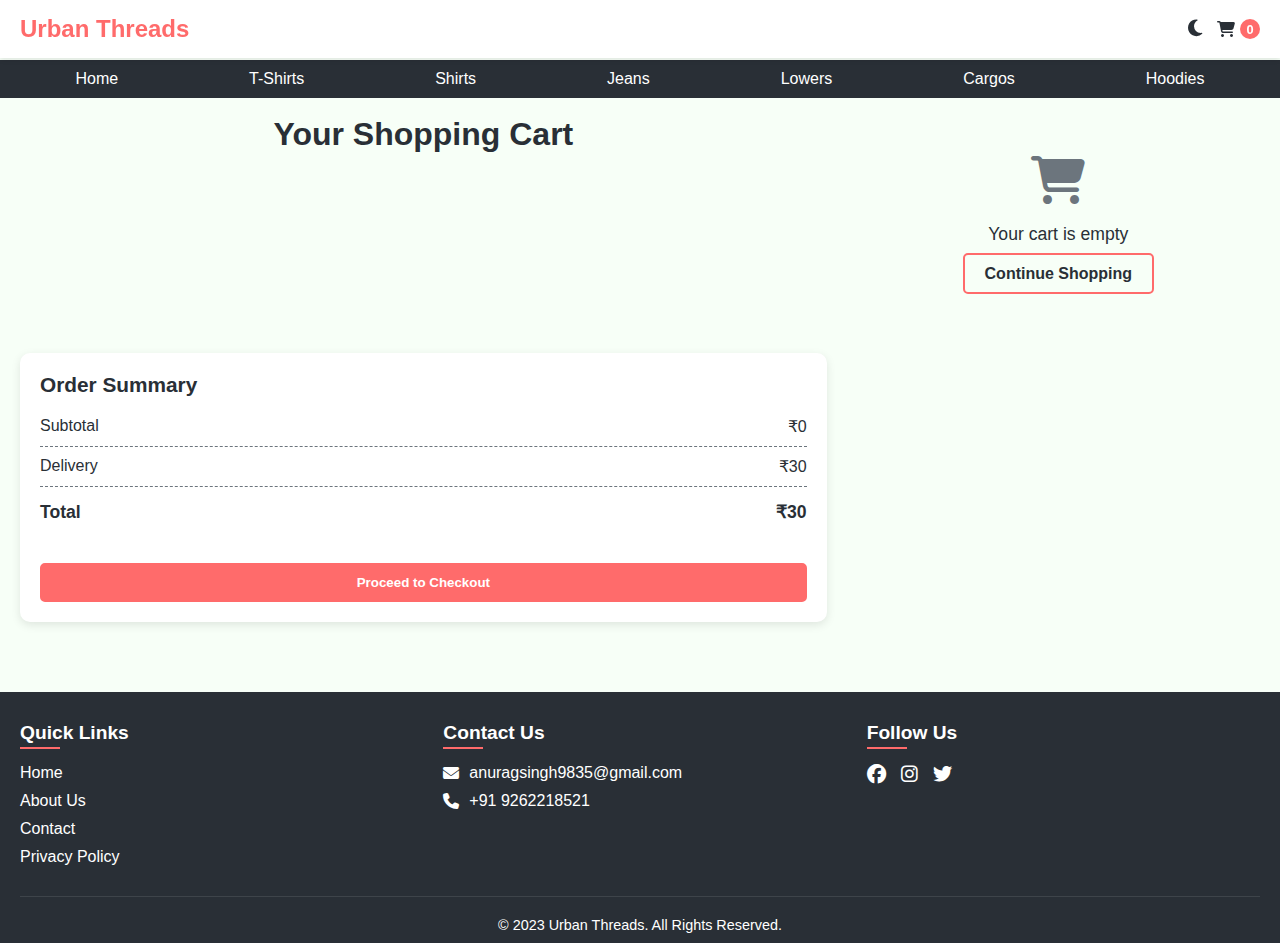
<file: cart.html>
<!DOCTYPE html>
<html lang="en">
<head>
    <meta charset="UTF-8">
    <meta name="viewport" content="width=device-width, initial-scale=1.0">
    <title>Your Cart | Urban Threads</title>
    <link rel="stylesheet" href="style.css">
    <link rel="stylesheet" href="https://cdnjs.cloudflare.com/ajax/libs/font-awesome/6.4.0/css/all.min.css">
</head>
<body>
    <header>
        <div class="logo">
            <h1>Urban Threads</h1>
        </div>
        <div class="header-icons">
            <button id="darkModeToggle"><i class="fas fa-moon"></i></button>
            <a href="cart.html"><i class="fas fa-shopping-cart"></i> <span id="cart-count">0</span></a>
        </div>
    </header>

    <nav>
        <ul>
            <li><a href="index.html">Home</a></li>
            <li><a href="#">T-Shirts</a></li>
            <li><a href="#">Shirts</a></li>
            <li><a href="#">Jeans</a></li>
            <li><a href="#">Lowers</a></li>
            <li><a href="#">Cargos</a></li>
            <li><a href="#">Hoodies</a></li>
        </ul>
    </nav>

    <main class="cart-container">
        <h1>Your Shopping Cart</h1>
        
        <div class="cart-items" id="cart-items">
            <!-- Cart items will be loaded here via JavaScript -->
            <div class="empty-cart">
                <i class="fas fa-shopping-cart"></i>
                <p>Your cart is empty</p>
                <a href="index.html" class="btn">Continue Shopping</a>
            </div>
        </div>
        
        <div class="cart-summary">
            <h2>Order Summary</h2>
            <div class="summary-item">
                <span>Subtotal</span>
                <span id="subtotal">₹0</span>
            </div>
            <div class="summary-item">
                <span>Delivery</span>
                <span id="delivery">₹30</span>
            </div>
            <div class="summary-item total">
                <span>Total</span>
                <span id="total">₹30</span>
            </div>
            <button class="btn btn-primary" id="checkout-btn">Proceed to Checkout</button>
        </div>
    </main>

    <footer>
        <div class="footer-content">
            <div class="footer-section">
                <h3>Quick Links</h3>
                <ul>
                    <li><a href="index.html">Home</a></li>
                    <li><a href="#">About Us</a></li>
                    <li><a href="#">Contact</a></li>
                    <li><a href="#">Privacy Policy</a></li>
                </ul>
            </div>
            <div class="footer-section">
                <h3>Contact Us</h3>
                <p><i class="fas fa-envelope"></i> anuragsingh9835@gmail.com</p>
                <p><i class="fas fa-phone"></i> +91 9262218521</p>
            </div>
            <div class="footer-section">
                <h3>Follow Us</h3>
                <div class="social-icons">
                    <a href="#"><i class="fab fa-facebook"></i></a>
                    <a href="#"><i class="fab fa-instagram"></i></a>
                    <a href="#"><i class="fab fa-twitter"></i></a>
                </div>
            </div>
        </div>
        <div class="footer-bottom">
            <p>&copy; 2023 Urban Threads. All Rights Reserved.</p>
        </div>
    </footer>

    <script src="script.js"></script>
</body>
</html>
</file>
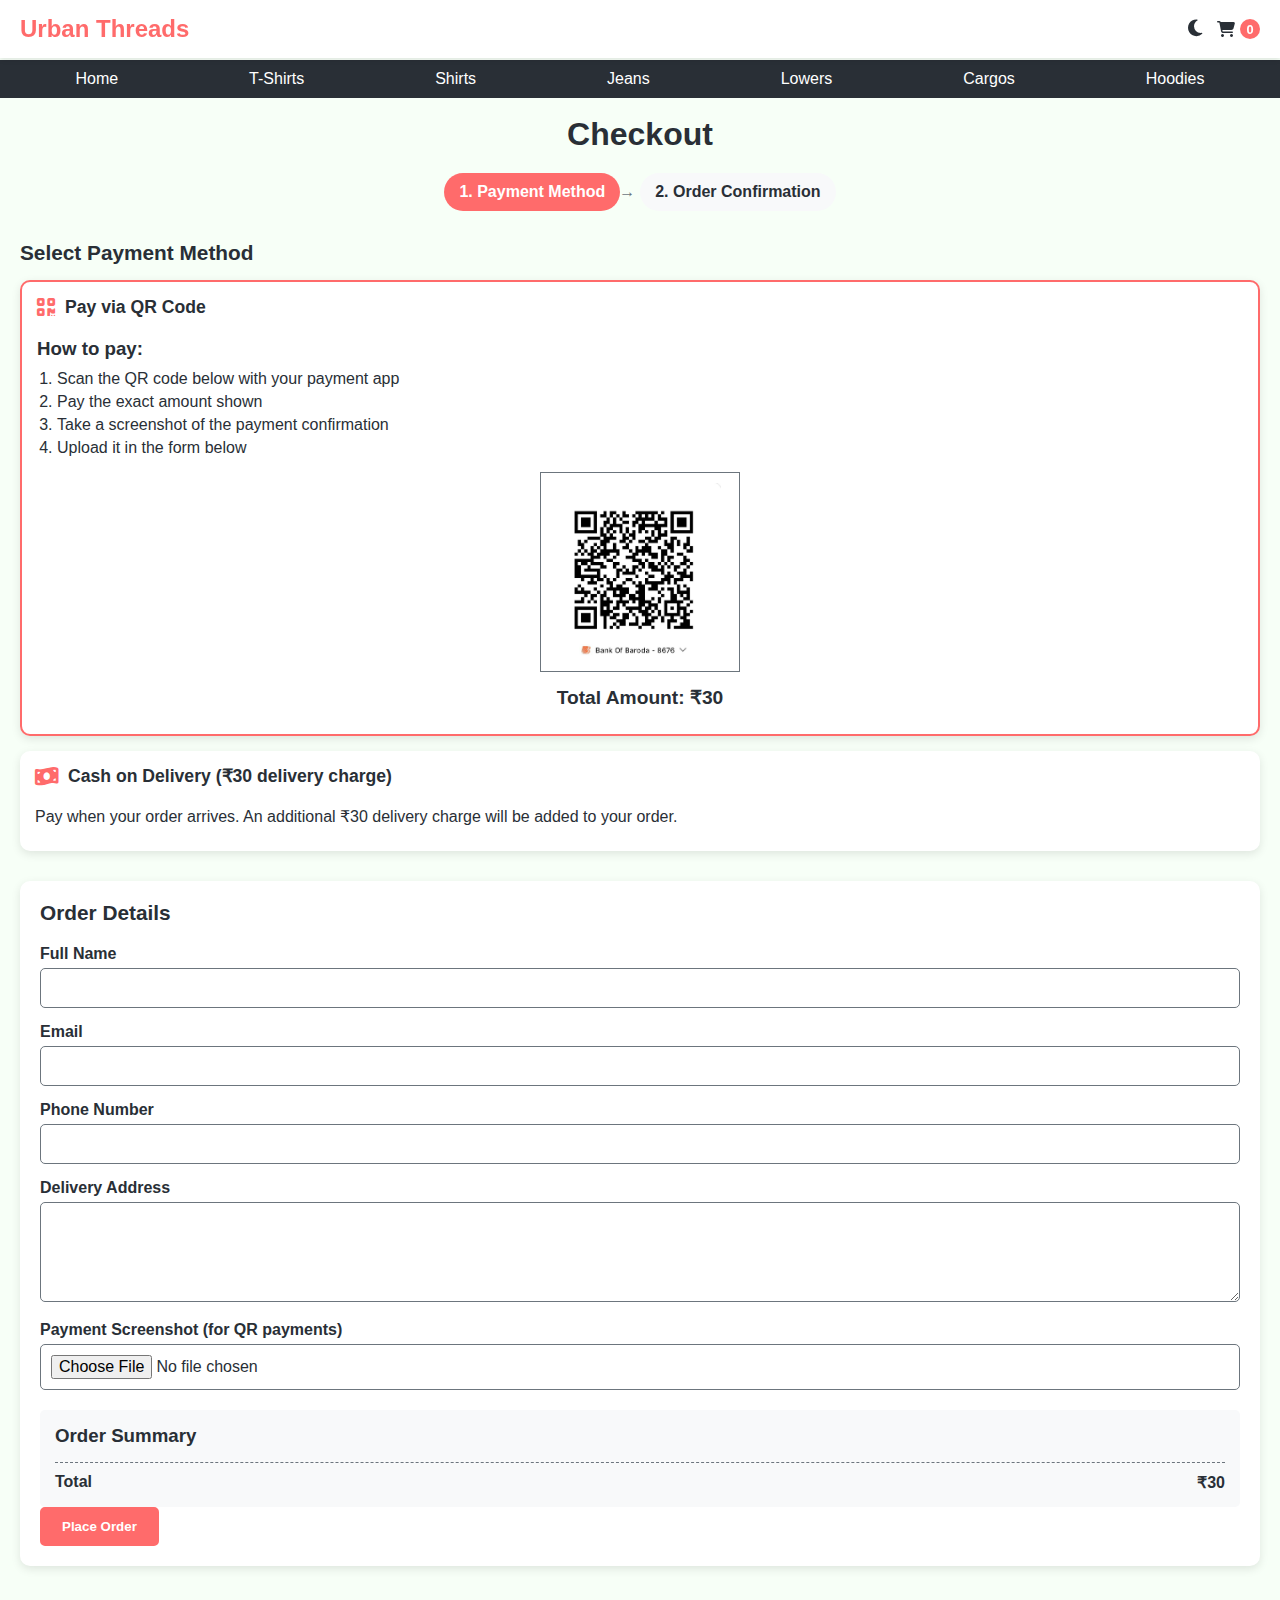
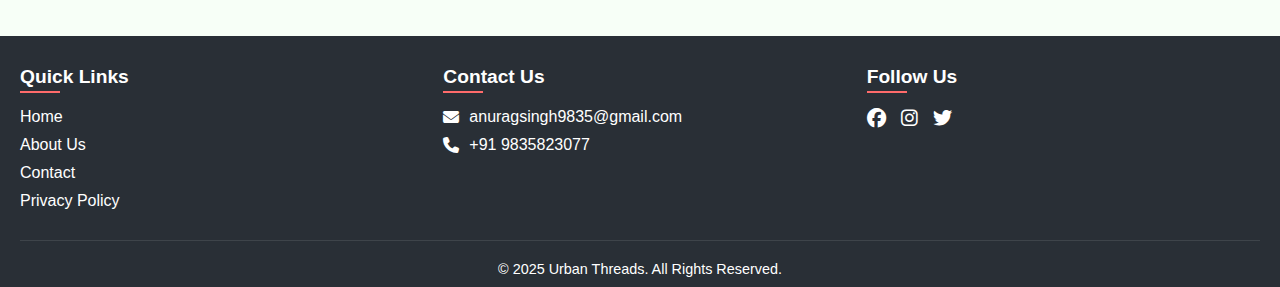
<file: checkout.html>
<!DOCTYPE html>
<html lang="en">
<head>
    <meta charset="UTF-8">
    <meta name="viewport" content="width=device-width, initial-scale=1.0">
    <title>Checkout | Urban Threads</title>
    <link rel="stylesheet" href="style.css">
    <link rel="stylesheet" href="https://cdnjs.cloudflare.com/ajax/libs/font-awesome/6.4.0/css/all.min.css">
</head>
<body>
    <header>
        <div class="logo">
            <h1>Urban Threads</h1>
        </div>
        <div class="header-icons">
            <button id="darkModeToggle"><i class="fas fa-moon"></i></button>
            <a href="cart.html"><i class="fas fa-shopping-cart"></i> <span id="cart-count">0</span></a>
        </div>
    </header>

    <nav>
        <ul>
            <li><a href="index.html">Home</a></li>
            <li><a href="#">T-Shirts</a></li>
            <li><a href="#">Shirts</a></li>
            <li><a href="#">Jeans</a></li>
            <li><a href="#">Lowers</a></li>
            <li><a href="#">Cargos</a></li>
            <li><a href="#">Hoodies</a></li>
        </ul>
    </nav>

    <main class="checkout-container">
        <h1>Checkout</h1>
        
        <div class="checkout-steps">
            <div class="step active">1. Payment Method</div>
            <div class="step">2. Order Confirmation</div>
        </div>
        
        <div class="payment-methods">
            <h2>Select Payment Method</h2>
            
            <div class="payment-option active" id="qr-payment">
                <input type="radio" name="payment" id="qr" checked>
                <label for="qr">
                    <i class="fas fa-qrcode"></i>
                    <span>Pay via QR Code</span>
                </label>
                
                <div class="qr-instructions">
                    <h3>How to pay:</h3>
                    <ol>
                        <li>Scan the QR code below with your payment app</li>
                        <li>Pay the exact amount shown</li>
                        <li>Take a screenshot of the payment confirmation</li>
                        <li>Upload it in the form below</li>
                    </ol>
                    
                    <div class="qr-code-container">
                        <img src="myqr.jpg" alt="Payment QR Code">
                        <p>Total Amount: <span id="checkout-total">₹530</span></p>
                    </div>
                </div>
            </div>
            
            <div class="payment-option" id="cod-payment">
                <input type="radio" name="payment" id="cod">
                <label for="cod">
                    <i class="fas fa-money-bill-wave"></i>
                    <span>Cash on Delivery (₹30 delivery charge)</span>
                </label>
                
                <div class="cod-instructions">
                    <p>Pay when your order arrives. An additional ₹30 delivery charge will be added to your order.</p>
                </div>
            </div>
        </div>
        
        <form id="order-form" class="checkout-form">
            <h2>Order Details</h2>
            
            <div class="form-group">
                <label for="name">Full Name</label>
                <input type="text" id="name" name="name" required>
            </div>
            
            <div class="form-group">
                <label for="email">Email</label>
                <input type="email" id="email" name="email" required>
            </div>
            
            <div class="form-group">
                <label for="phone">Phone Number</label>
                <input type="tel" id="phone" name="phone" required>
            </div>
            
            <div class="form-group">
                <label for="address">Delivery Address</label>
                <textarea id="address" name="address" rows="4" required></textarea>
            </div>
            
            <div class="form-group" id="screenshot-upload">
                <label for="screenshot">Payment Screenshot (for QR payments)</label>
                <input type="file" id="screenshot" name="screenshot" accept="image/*">
            </div>
            
            <div class="order-summary">
                <h3>Order Summary</h3>
                <div id="checkout-items">
                    <!-- Order items will be loaded here via JavaScript -->
                </div>
                <div class="summary-total">
                    <span>Total</span>
                    <span id="final-total">₹530</span>
                </div>
            </div>
            
            <button type="submit" class="btn btn-primary">Place Order</button>
        </form>
    </main>

    <footer>
        <div class="footer-content">
            <div class="footer-section">
                <h3>Quick Links</h3>
                <ul>
                    <li><a href="index.html">Home</a></li>
                    <li><a href="#">About Us</a></li>
                    <li><a href="#">Contact</a></li>
                    <li><a href="#">Privacy Policy</a></li>
                </ul>
            </div>
            <div class="footer-section">
                <h3>Contact Us</h3>
                <p><i class="fas fa-envelope"></i> anuragsingh9835@gmail.com</p>
                <p><i class="fas fa-phone"></i> +91 9835823077</p>
            </div>
            <div class="footer-section">
                <h3>Follow Us</h3>
                <div class="social-icons">
                    <a href="#"><i class="fab fa-facebook"></i></a>
                    <a href="#"><i class="fab fa-instagram"></i></a>
                    <a href="#"><i class="fab fa-twitter"></i></a>
                </div>
            </div>
        </div>
        <div class="footer-bottom">
            <p>&copy; 2025 Urban Threads. All Rights Reserved.</p>
        </div>
    </footer>

    <script src="script.js"></script>
</body>

</html>
</file>
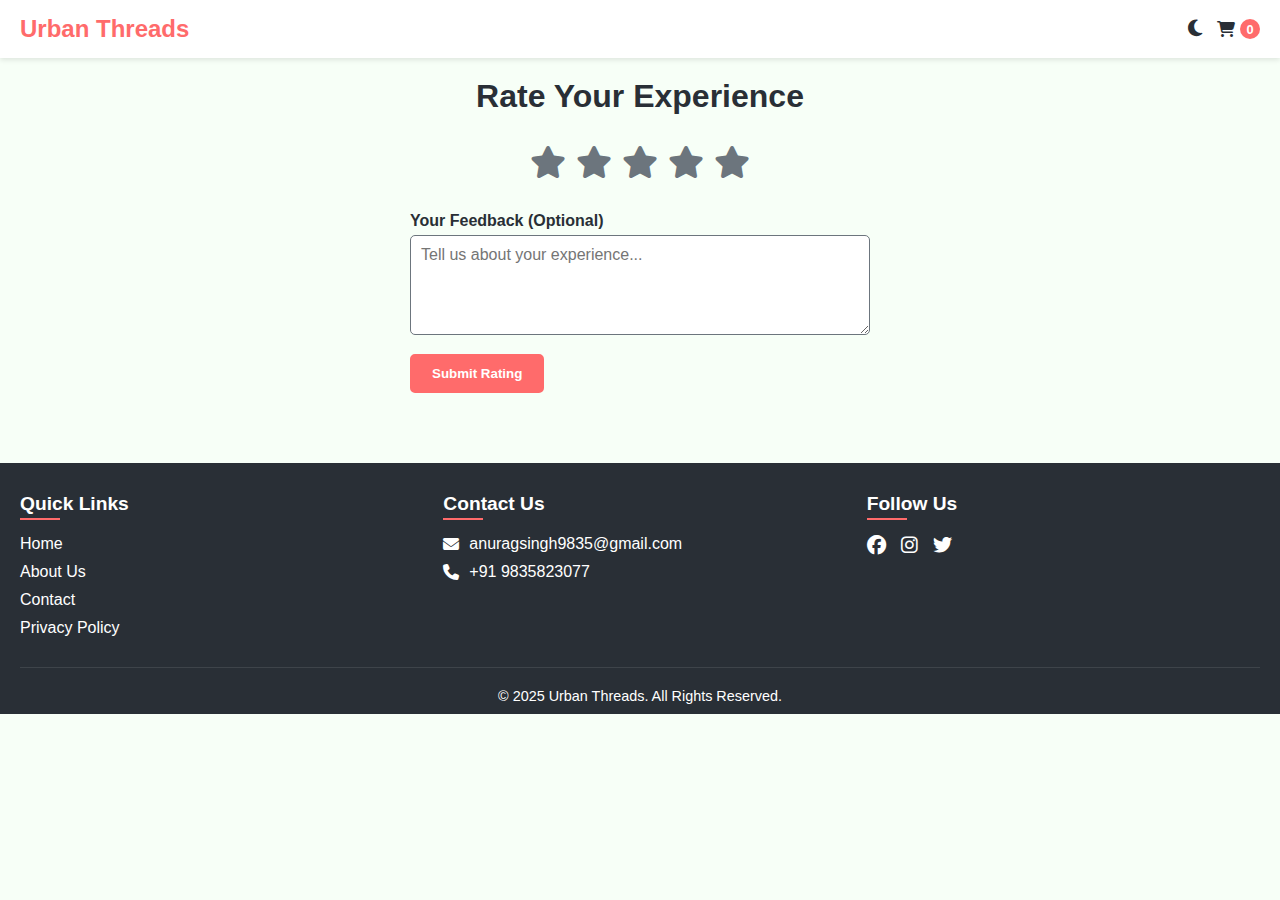
<file: rate.html>
<!DOCTYPE html>
<html lang="en">
<head>
    <meta charset="UTF-8">
    <meta name="viewport" content="width=device-width, initial-scale=1.0">
    <title>Rate Us | Urban Threads</title>
    <link rel="stylesheet" href="style.css">
    <link rel="stylesheet" href="https://cdnjs.cloudflare.com/ajax/libs/font-awesome/6.4.0/css/all.min.css">
</head>
<body>
    <header>
        <div class="logo">
            <h1>Urban Threads</h1>
        </div>
        <div class="header-icons">
            <button id="darkModeToggle"><i class="fas fa-moon"></i></button>
            <a href="cart.html"><i class="fas fa-shopping-cart"></i> <span id="cart-count">0</span></a>
        </div>
    </header>

    <main class="rate-container">
        <h1>Rate Your Experience</h1>
        
        <form id="rating-form">
            <div class="rating-stars">
                <input type="radio" id="star5" name="rating" value="5">
                <label for="star5"><i class="fas fa-star"></i></label>
                
                <input type="radio" id="star4" name="rating" value="4">
                <label for="star4"><i class="fas fa-star"></i></label>
                
                <input type="radio" id="star3" name="rating" value="3">
                <label for="star3"><i class="fas fa-star"></i></label>
                
                <input type="radio" id="star2" name="rating" value="2">
                <label for="star2"><i class="fas fa-star"></i></label>
                
                <input type="radio" id="star1" name="rating" value="1">
                <label for="star1"><i class="fas fa-star"></i></label>
            </div>
            
            <div class="form-group">
                <label for="feedback">Your Feedback (Optional)</label>
                <textarea id="feedback" name="feedback" rows="4" placeholder="Tell us about your experience..."></textarea>
            </div>
            
            <button type="submit" class="btn btn-primary">Submit Rating</button>
        </form>
        
        <div class="thank-you-message" id="thank-you" style="display: none;">
            <i class="fas fa-heart"></i>
            <h2>Thank You!</h2>
            <p>We appreciate your feedback. It helps us improve our services.</p>
            <a href="index.html" class="btn">Back to Shopping</a>
        </div>
    </main>

    <footer>
        <div class="footer-content">
            <div class="footer-section">
                <h3>Quick Links</h3>
                <ul>
                    <li><a href="index.html">Home</a></li>
                    <li><a href="#">About Us</a></li>
                    <li><a href="#">Contact</a></li>
                    <li><a href="#">Privacy Policy</a></li>
                </ul>
            </div>
            <div class="footer-section">
                <h3>Contact Us</h3>
                <p><i class="fas fa-envelope"></i> anuragsingh9835@gmail.com</p>
                <p><i class="fas fa-phone"></i> +91 9835823077</p>
            </div>
            <div class="footer-section">
                <h3>Follow Us</h3>
                <div class="social-icons">
                    <a href="#"><i class="fab fa-facebook"></i></a>
                    <a href="#"><i class="fab fa-instagram"></i></a>
                    <a href="#"><i class="fab fa-twitter"></i></a>
                </div>
            </div>
        </div>
        <div class="footer-bottom">
            <p>&copy; 2025 Urban Threads. All Rights Reserved.</p>
        </div>
    </footer>

    <script src="script.js"></script>
</body>
</html>
</file>
<file: style.css>
/* Base Styles */
:root {
    --primary-color: #ff6b6b;
    --secondary-color: #4ecdc4;
    --dark-color: #292f36;
    --light-color: #f7fff7;
    --accent-color: #ff9f1c;
    --gray-color: #6c757d;
    --light-gray: #f8f9fa;
    --dark-mode-bg: #121212;
    --dark-mode-text: #e0e0e0;
    --dark-mode-card: #1e1e1e;
}

* {
    margin: 0;
    padding: 0;
    box-sizing: border-box;
    font-family: 'Segoe UI', Tahoma, Geneva, Verdana, sans-serif;
}

body {
    background-color: var(--light-color);
    color: var(--dark-color);
    transition: all 0.3s ease;
}

body.dark-mode {
    background-color: var(--dark-mode-bg);
    color: var(--dark-mode-text);
}

a {
    text-decoration: none;
    color: inherit;
}

.btn {
    padding: 10px 20px;
    background-color: var(--light-color);
    color: var(--dark-color);
    border: 2px solid var(--primary-color);
    border-radius: 5px;
    cursor: pointer;
    font-weight: 600;
    transition: all 0.3s ease;
}

.btn:hover {
    background-color: var(--primary-color);
    color: white;
}

.btn-primary {
    background-color: var(--primary-color);
    color: white;
}

.btn-primary:hover {
    background-color: #ff5252;
}

/* Header Styles */
header {
    display: flex;
    justify-content: space-between;
    align-items: center;
    padding: 15px 20px;
    background-color: white;
    box-shadow: 0 2px 5px rgba(0,0,0,0.1);
    position: sticky;
    top: 0;
    z-index: 100;
}

body.dark-mode header {
    background-color: var(--dark-mode-card);
    box-shadow: 0 2px 5px rgba(0,0,0,0.3);
}

.logo h1 {
    font-size: 1.5rem;
    color: var(--primary-color);
}

.header-icons {
    display: flex;
    gap: 15px;
    align-items: center;
}

.header-icons a {
    display: flex;
    align-items: center;
    gap: 5px;
    font-weight: 600;
}

.header-icons button {
    background: none;
    border: none;
    font-size: 1.2rem;
    cursor: pointer;
    color: var(--dark-color);
}

body.dark-mode .header-icons button {
    color: var(--dark-mode-text);
}

#cart-count {
    background-color: var(--primary-color);
    color: white;
    border-radius: 50%;
    width: 20px;
    height: 20px;
    display: flex;
    justify-content: center;
    align-items: center;
    font-size: 0.8rem;
}

/* Navigation Styles */
nav {
    background-color: var(--dark-color);
    padding: 10px 0;
    position: sticky;
    top: 60px;
    z-index: 99;
}

body.dark-mode nav {
    background-color: #1a1a1a;
}

nav ul {
    display: flex;
    justify-content: space-around;
    list-style: none;
    overflow-x: auto;
    white-space: nowrap;
    padding: 0 10px;
}

nav ul::-webkit-scrollbar {
    display: none;
}

nav ul li a {
    color: white;
    padding: 5px 10px;
    border-radius: 5px;
    transition: all 0.3s ease;
}

nav ul li a.active, nav ul li a:hover {
    background-color: var(--primary-color);
}

/* Hero Section */
.hero {
    background: linear-gradient(rgba(235, 16, 16, 0.5), rgba(47, 6, 51, 0.5)), url('assets/img/hero-bg.jpg');
    background-size: cover;
    background-position: center;
    height: 300px;
    display: flex;
    align-items: center;
    justify-content: center;
    color: rgb(9, 68, 83);
    text-align: center;
    margin-bottom: 30px;
    animation: fadeIn 1s ease;
}

.hero-content h2 {
    font-size: 2.5rem;
    margin-bottom: 10px;
}

.hero-content p {
    font-size: 1.2rem;
    margin-bottom: 20px;
}

/* Categories Section */
.categories {
    padding: 20px;
    margin-bottom: 30px;
}

.categories h2 {
    text-align: center;
    margin-bottom: 20px;
    font-size: 1.8rem;
    position: relative;
}

.categories h2::after {
    content: '';
    position: absolute;
    bottom: -10px;
    left: 50%;
    transform: translateX(-50%);
    width: 80px;
    height: 3px;
    background-color: var(--primary-color);
}

.category-grid {
    display: grid;
    grid-template-columns: repeat(3, 1fr);
    gap: 15px;
}

.category-card {
    background-color: white;
    border-radius: 10px;
    overflow: hidden;
    box-shadow: 0 3px 10px rgba(0,0,0,0.1);
    transition: all 0.3s ease;
    cursor: pointer;
    text-align: center;
}

body.dark-mode .category-card {
    background-color: var(--dark-mode-card);
    box-shadow: 0 3px 10px rgba(0,0,0,0.3);
}

.category-card:hover {
    transform: translateY(-5px);
    box-shadow: 0 5px 15px rgba(0,0,0,0.2);
}

.category-card img {
    width: 100%;
    height: 100px;
    object-fit: cover;
}

.category-card h3 {
    padding: 10px;
    font-size: 1rem;
}

/* Products Section */
.featured-products {
    padding: 20px;
}

.featured-products h2 {
    text-align: center;
    margin-bottom: 20px;
    font-size: 1.8rem;
    position: relative;
}

.featured-products h2::after {
    content: '';
    position: absolute;
    bottom: -10px;
    left: 50%;
    transform: translateX(-50%);
    width: 80px;
    height: 3px;
    background-color: var(--primary-color);
}

.product-grid {
    display: grid;
    grid-template-columns: repeat(2, 1fr);
    gap: 20px;
}

.product-card {
    background-color: white;
    border-radius: 10px;
    overflow: hidden;
    box-shadow: 0 3px 10px rgba(0,0,0,0.1);
    transition: all 0.3s ease;
    cursor: pointer;
}

body.dark-mode .product-card {
    background-color: var(--dark-mode-card);
    box-shadow: 0 3px 10px rgba(0,0,0,0.3);
}

.product-card:hover {
    transform: translateY(-5px);
    box-shadow: 0 5px 15px rgba(0,0,0,0.2);
}

.product-image {
    width: 100%;
    height: 180px;
    object-fit: cover;
}

.product-info {
    padding: 15px;
}

.product-title {
    font-size: 1rem;
    margin-bottom: 5px;
    display: -webkit-box;
    display: box;
    -webkit-line-clamp: 1;
    line-clamp: 1;
    -webkit-box-orient: vertical;
    box-orient: vertical;
    overflow: hidden;
}

.price {
    font-weight: bold;
    color: var(--primary-color);
    font-size: 1.1rem;
}

.rating {
    color: var(--accent-color);
    font-size: 0.8rem;
    margin-top: 5px;
}

.rating span {
    color: var(--gray-color);
    margin-left: 5px;
}

body.dark-mode .rating span {
    color: #a0a0a0;
}

/* Footer Styles */
footer {
    background-color: var(--dark-color);
    color: white;
    padding: 30px 20px 10px;
    margin-top: 50px;
}

body.dark-mode footer {
    background-color: #1a1a1a;
}

.footer-content {
    display: grid;
    grid-template-columns: repeat(auto-fit, minmax(200px, 1fr));
    gap: 30px;
    margin-bottom: 20px;
}

.footer-section h3 {
    margin-bottom: 15px;
    font-size: 1.2rem;
    position: relative;
    padding-bottom: 5px;
}

.footer-section h3::after {
    content: '';
    position: absolute;
    bottom: 0;
    left: 0;
    width: 40px;
    height: 2px;
    background-color: var(--primary-color);
}

.footer-section ul {
    list-style: none;
}

.footer-section ul li {
    margin-bottom: 10px;
}

.footer-section ul li a:hover {
    color: var(--primary-color);
}

.footer-section p {
    margin-bottom: 10px;
    display: flex;
    align-items: center;
    gap: 10px;
}

.social-icons {
    display: flex;
    gap: 15px;
    font-size: 1.2rem;
}

.social-icons a:hover {
    color: var(--primary-color);
}

.footer-bottom {
    text-align: center;
    padding-top: 20px;
    border-top: 1px solid rgba(255,255,255,0.1);
    font-size: 0.9rem;
}

/* Product Detail Page */
.product-detail-container {
    padding: 20px;
    display: grid;
    gap: 20px;
}

.product-images {
    display: grid;
    gap: 10px;
}

.main-image {
    width: 100%;
    height: 350px;
    overflow: hidden;
    border-radius: 10px;
    box-shadow: 0 3px 10px rgba(0,0,0,0.1);
}

body.dark-mode .main-image {
    box-shadow: 0 3px 10px rgba(0,0,0,0.3);
}

.main-image img {
    width: 100%;
    height: 100%;
    object-fit: cover;
}

.thumbnail-images {
    display: flex;
    gap: 10px;
    overflow-x: auto;
    padding-bottom: 10px;
}

.thumbnail-images::-webkit-scrollbar {
    height: 5px;
}

.thumbnail-images::-webkit-scrollbar-thumb {
    background-color: var(--primary-color);
    border-radius: 5px;
}

.thumbnail-images img {
    width: 80px;
    height: 80px;
    object-fit: cover;
    border-radius: 5px;
    cursor: pointer;
    border: 2px solid transparent;
    transition: all 0.3s ease;
}

.thumbnail-images img:hover, .thumbnail-images img.active {
    border-color: var(--primary-color);
}

.product-info h1 {
    font-size: 1.8rem;
    margin-bottom: 10px;
}

.price-rating {
    display: flex;
    justify-content: space-between;
    align-items: center;
    margin-bottom: 15px;
}

.price {
    font-size: 1.5rem;
    font-weight: bold;
}

.product-description {
    margin-bottom: 20px;
    line-height: 1.6;
}

.size-selector {
    margin-bottom: 20px;
}

.size-selector h3 {
    margin-bottom: 10px;
}

.size-options {
    display: flex;
    gap: 10px;
}

.size-btn {
    width: 40px;
    height: 40px;
    border: 1px solid var(--gray-color);
    background: none;
    border-radius: 5px;
    cursor: pointer;
    font-weight: 600;
    transition: all 0.3s ease;
}

body.dark-mode .size-btn {
    border-color: #555;
    color: var(--dark-mode-text);
}

.size-btn:hover, .size-btn.active {
    background-color: var(--primary-color);
    color: white;
    border-color: var(--primary-color);
}

.product-actions {
    display: flex;
    gap: 15px;
    margin-bottom: 20px;
}

.product-actions .btn {
    flex: 1;
    text-align: center;
}

.product-meta {
    display: grid;
    gap: 10px;
}

.meta-item {
    display: flex;
    align-items: center;
    gap: 10px;
    color: var(--gray-color);
}

body.dark-mode .meta-item {
    color: #a0a0a0;
}

.meta-item i {
    color: var(--primary-color);
}

.related-products {
    padding: 20px;
    margin-top: 30px;
}

.related-products h2 {
    text-align: center;
    margin-bottom: 20px;
    font-size: 1.5rem;
}

/* Cart Page */
.cart-container {
    padding: 20px;
}

.cart-container h1 {
    margin-bottom: 20px;
    text-align: center;
}

.cart-items {
    margin-bottom: 30px;
}

.cart-item {
    display: grid;
    grid-template-columns: 100px 1fr;
    gap: 15px;
    padding: 15px;
    background-color: white;
    border-radius: 10px;
    box-shadow: 0 3px 10px rgba(0,0,0,0.1);
    margin-bottom: 15px;
    position: relative;
}

body.dark-mode .cart-item {
    background-color: var(--dark-mode-card);
    box-shadow: 0 3px 10px rgba(0,0,0,0.3);
}

.cart-item-image {
    width: 100%;
    height: 100px;
    object-fit: cover;
    border-radius: 5px;
}

.cart-item-details h3 {
    margin-bottom: 5px;
    font-size: 1rem;
}

.cart-item-price {
    color: var(--primary-color);
    font-weight: bold;
    margin-bottom: 10px;
}

.cart-item-size {
    color: var(--gray-color);
    font-size: 0.9rem;
    margin-bottom: 10px;
}

body.dark-mode .cart-item-size {
    color: #a0a0a0;
}

.quantity-control {
    display: flex;
    align-items: center;
    gap: 10px;
}

.quantity-btn {
    width: 25px;
    height: 25px;
    border: 1px solid var(--gray-color);
    background: none;
    border-radius: 50%;
    cursor: pointer;
    display: flex;
    align-items: center;
    justify-content: center;
}

body.dark-mode .quantity-btn {
    border-color: #555;
}

.quantity {
    font-weight: bold;
}

.remove-item {
    position: absolute;
    top: 10px;
    right: 10px;
    background: none;
    border: none;
    color: var(--gray-color);
    cursor: pointer;
    font-size: 1.2rem;
}

body.dark-mode .remove-item {
    color: #a0a0a0;
}

.empty-cart {
    text-align: center;
    padding: 40px 20px;
}

.empty-cart i {
    font-size: 3rem;
    color: var(--gray-color);
    margin-bottom: 20px;
}

body.dark-mode .empty-cart i {
    color: #a0a0a0;
}

.empty-cart p {
    margin-bottom: 20px;
    font-size: 1.1rem;
}

.cart-summary {
    background-color: white;
    padding: 20px;
    border-radius: 10px;
    box-shadow: 0 3px 10px rgba(0,0,0,0.1);
}

body.dark-mode .cart-summary {
    background-color: var(--dark-mode-card);
    box-shadow: 0 3px 10px rgba(0,0,0,0.3);
}

.cart-summary h2 {
    margin-bottom: 20px;
    font-size: 1.3rem;
}

.summary-item {
    display: flex;
    justify-content: space-between;
    margin-bottom: 10px;
    padding-bottom: 10px;
    border-bottom: 1px dashed var(--gray-color);
}

body.dark-mode .summary-item {
    border-bottom-color: #555;
}

.summary-item.total {
    font-weight: bold;
    font-size: 1.1rem;
    border-bottom: none;
    margin-top: 15px;
}

#checkout-btn {
    width: 100%;
    margin-top: 20px;
}

/* Checkout Page */
.checkout-container {
    padding: 20px;
}

.checkout-container h1 {
    margin-bottom: 20px;
    text-align: center;
}

.checkout-steps {
    display: flex;
    justify-content: center;
    gap: 20px;
    margin-bottom: 30px;
}

.step {
    padding: 10px 15px;
    background-color: var(--light-gray);
    border-radius: 20px;
    font-weight: 600;
    position: relative;
}

body.dark-mode .step {
    background-color: #333;
}

.step.active {
    background-color: var(--primary-color);
    color: white;
}

.step:not(:last-child)::after {
    content: '→';
    position: absolute;
    right: -15px;
    color: var(--gray-color);
}

.payment-methods {
    margin-bottom: 30px;
}

.payment-methods h2 {
    margin-bottom: 15px;
    font-size: 1.3rem;
}

.payment-option {
    background-color: white;
    border-radius: 10px;
    padding: 15px;
    margin-bottom: 15px;
    box-shadow: 0 3px 10px rgba(0,0,0,0.1);
}

body.dark-mode .payment-option {
    background-color: var(--dark-mode-card);
    box-shadow: 0 3px 10px rgba(0,0,0,0.3);
}

.payment-option.active {
    border: 2px solid var(--primary-color);
}

.payment-option input[type="radio"] {
    display: none;
}

.payment-option label {
    display: flex;
    align-items: center;
    gap: 10px;
    font-weight: 600;
    font-size: 1.1rem;
    cursor: pointer;
    margin-bottom: 10px;
}

.payment-option label i {
    color: var(--primary-color);
    font-size: 1.3rem;
}

.qr-instructions, .cod-instructions {
    padding: 10px 0;
}

.qr-instructions ol {
    padding-left: 20px;
    margin: 10px 0;
}

.qr-instructions li {
    margin-bottom: 5px;
}

.qr-code-container {
    text-align: center;
    margin-top: 15px;
}

.qr-code-container img {
    width: 200px;
    height: 200px;
    object-fit: contain;
    border: 1px solid var(--gray-color);
    padding: 10px;
    margin-bottom: 10px;
}

body.dark-mode .qr-code-container img {
    border-color: #555;
}

.qr-code-container p {
    font-weight: bold;
    font-size: 1.2rem;
}

.checkout-form {
    background-color: white;
    padding: 20px;
    border-radius: 10px;
    box-shadow: 0 3px 10px rgba(0,0,0,0.1);
}

body.dark-mode .checkout-form {
    background-color: var(--dark-mode-card);
    box-shadow: 0 3px 10px rgba(0,0,0,0.3);
}

.checkout-form h2 {
    margin-bottom: 20px;
    font-size: 1.3rem;
}

.form-group {
    margin-bottom: 15px;
}

.form-group label {
    display: block;
    margin-bottom: 5px;
    font-weight: 600;
}

.form-group input, .form-group textarea, .form-group select {
    width: 100%;
    padding: 10px;
    border: 1px solid var(--gray-color);
    border-radius: 5px;
    font-size: 1rem;
}

body.dark-mode .form-group input, 
body.dark-mode .form-group textarea, 
body.dark-mode .form-group select {
    background-color: #333;
    border-color: #555;
    color: var(--dark-mode-text);
}

.form-group textarea {
    resize: vertical;
    min-height: 100px;
}

.order-summary {
    margin-top: 20px;
    padding: 15px;
    background-color: var(--light-gray);
    border-radius: 5px;
}

body.dark-mode .order-summary {
    background-color: #333;
}

.order-summary h3 {
    margin-bottom: 15px;
}

.checkout-item {
    display: flex;
    justify-content: space-between;
    margin-bottom: 10px;
}

.summary-total {
    display: flex;
    justify-content: space-between;
    font-weight: bold;
    margin-top: 10px;
    padding-top: 10px;
    border-top: 1px dashed var(--gray-color);
}

body.dark-mode .summary-total {
    border-top-color: #555;
}

/* Success Page */
.success-container {
    display: flex;
    justify-content: center;
    align-items: center;
    min-height: calc(100vh - 200px);
    padding: 20px;
}

.success-card {
    background-color: white;
    padding: 30px;
    border-radius: 10px;
    box-shadow: 0 5px 15px rgba(0,0,0,0.1);
    text-align: center;
    max-width: 500px;
    width: 100%;
    animation: fadeInUp 0.5s ease;
}

body.dark-mode .success-card {
    background-color: var(--dark-mode-card);
    box-shadow: 0 5px 15px rgba(0,0,0,0.3);
}

.success-icon {
    font-size: 3rem;
    color: var(--primary-color);
    margin-bottom: 20px;
}

.success-card h1 {
    margin-bottom: 15px;
    font-size: 1.8rem;
}

.success-card p {
    margin-bottom: 10px;
    line-height: 1.6;
}

.order-details {
    margin: 25px 0;
    text-align: left;
    background-color: var(--light-gray);
    padding: 15px;
    border-radius: 5px;
}

body.dark-mode .order-details {
    background-color: #333;
}

.order-details h3 {
    margin-bottom: 10px;
    font-size: 1.1rem;
}

.order-item {
    display: flex;
    justify-content: space-between;
    margin-bottom: 5px;
}

.success-actions {
    display: flex;
    gap: 15px;
    margin-top: 20px;
}

.success-actions .btn {
    flex: 1;
}

/* Rating Page */
.rate-container {
    max-width: 500px;
    margin: 0 auto;
    padding: 20px;
}

.rate-container h1 {
    text-align: center;
    margin-bottom: 30px;
}

.rating-stars {
    display: flex;
    justify-content: center;
    margin-bottom: 30px;
    direction: rtl;
}

.rating-stars input {
    display: none;
}

.rating-stars label {
    font-size: 2rem;
    color: var(--gray-color);
    cursor: pointer;
    transition: all 0.2s ease;
    padding: 0 5px;
}

body.dark-mode .rating-stars label {
    color: #555;
}

.rating-stars input:checked ~ label,
.rating-stars label:hover,
.rating-stars label:hover ~ label {
    color: var(--accent-color);
}

.thank-you-message {
    text-align: center;
    animation: fadeIn 0.5s ease;
}

.thank-you-message i {
    font-size: 3rem;
    color: var(--primary-color);
    margin-bottom: 20px;
}

.thank-you-message h2 {
    margin-bottom: 15px;
}

.thank-you-message p {
    margin-bottom: 20px;
}

/* Animations */
@keyframes fadeIn {
    from { opacity: 0; }
    to { opacity: 1; }
}

@keyframes fadeInUp {
    from {
        opacity: 0;
        transform: translateY(20px);
    }
    to {
        opacity: 1;
        transform: translateY(0);
    }
}

/* Responsive Styles */
@media (min-width: 768px) {
    .category-grid {
        grid-template-columns: repeat(6, 1fr);
    }
    
    .product-grid {
        grid-template-columns: repeat(3, 1fr);
    }
    
    .product-detail-container {
        grid-template-columns: 1fr 1fr;
    }
    
    .cart-container {
        display: grid;
        grid-template-columns: 2fr 1fr;
        gap: 30px;
        align-items: start;
    }
    
    .cart-items {
        margin-bottom: 0;
    }
}

@media (min-width: 992px) {
    .product-grid {
        grid-template-columns: repeat(4, 1fr);
    }
}
</file>
